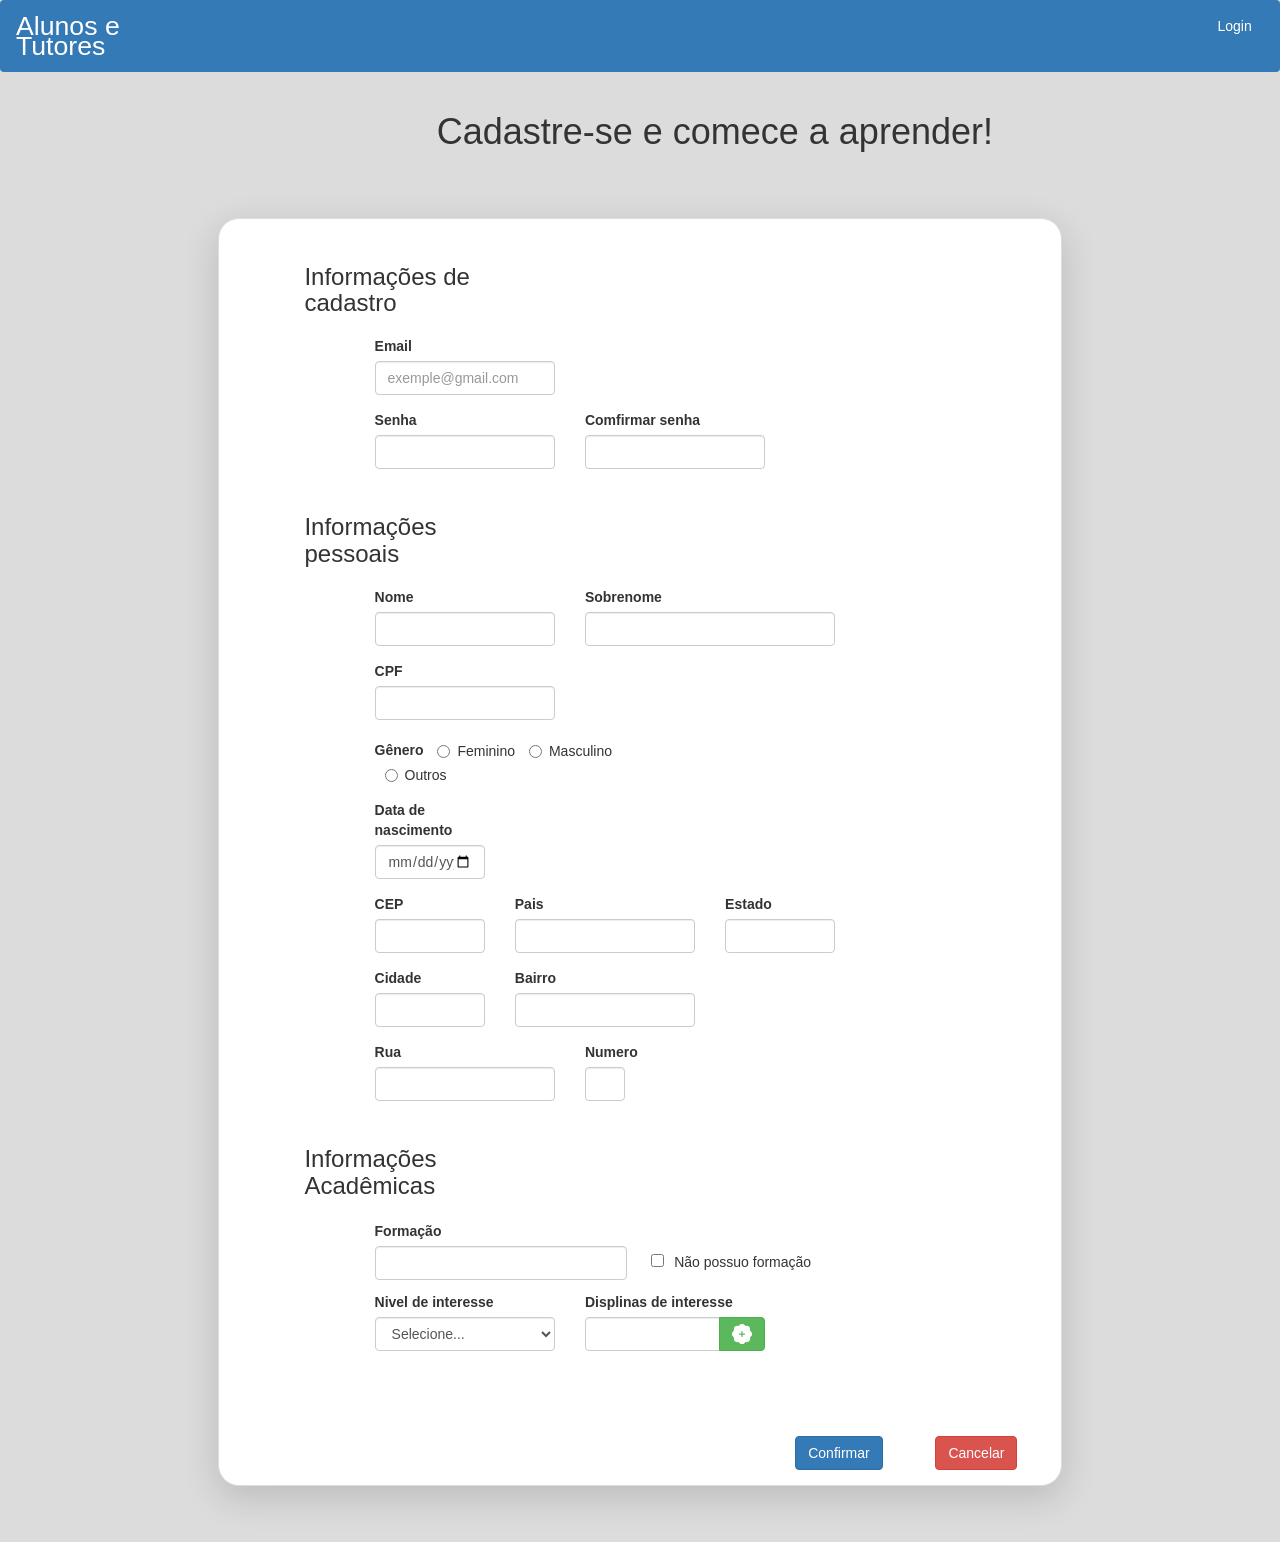
<file: projeto/frontend/Cadastro/index.html>
<html>

<head>
    <script src="https://code.jquery.com/jquery-3.6.0.min.js"
        integrity="sha256-/xUj+3OJU5yExlq6GSYGSHk7tPXikynS7ogEvDej/m4=" crossorigin="anonymous"></script>
    <meta charset="utf-8"/>
    <link rel="stylesheet" href="https://maxcdn.bootstrapcdn.com/bootstrap/3.4.1/css/bootstrap.min.css">
    <link rel="stylesheet" href="styles.css">
    <script src="https://ajax.googleapis.com/ajax/libs/jquery/3.5.1/jquery.min.js"></script>
    <script src="https://maxcdn.bootstrapcdn.com/bootstrap/3.4.1/js/bootstrap.min.js"></script>

    <title>Alunos e Tutores</title>

    <style>
        

    </style>
</head>

<body>
    <nav>
        <div class="container-fluid navbar navbar-dark bg-primary">
            <div id="myNavbar" class="row">
                <div class="col-md-2">
                <ul class="nav navbar-nav collapse navbar-collapse">
                    <li style="margin-left: -30px; font-size: 20pt"><a>Alunos e Tutores</a></li>
                </ul>
                </div>
                <div class="col-md-9"></div>
                <div class="col-md-1">
                    <ul class="nav navbar-nav collapse navbar-collapse">
                        <li>
                            <a>Login</a>
                        </li>
                    </ul>
                </div>
            </div>

        </div>
    </nav>

    <div class="row">
        <div class="col-md-4"></div>
        <div class="col-md-6">
            <h1>
                Cadastre-se e comece a aprender!
            </h1>
        </div>
    </div>
    <div class="row">
    <div class="col-md-2"></div>
    <div class="col-md-8">
    <form name="form_cadastro" method="POST" action="../../backend/cadastro/Cadastro.php">
    <div class="panel panel-default main form-group">
        <div class="panel-body">
            <div class="row" style="padding-top: 10px;">
                <div class="col-md-1"></div>
                <div class="col-md-3">
                    <h3>Informações de cadastro</h3>
                </div>
            </div>
        
            <div class="row form-group" style="margin-top: 10px;">
                <div class="col-md-2"></div>
                <div class="col-md-3">
                    <label for="email">Email</label>
                    <input type="text" name="email" class="form-control" id="email" placeholder="exemple@gmail.com">
                </div>

            </div>
            <div class="row form-group" style="margin-top: 10px;">
                <div class="col-md-2"></div>
                <div class="col-md-3">
                    <label for="senha">Senha</label>
                    <input type="password" name="senha" class="form-control" id="senha">
                </div>
                <div class="col-md-3">
                    <label for="confsenha">Comfirmar senha</label>
                    <input type="password" class="form-control" id="confsenha">
                </div>
               
            </div>
        
            <div class="row" style="padding-top: 10px;">
                <div class="col-md-1"></div>
                <div class="col-md-3">
                    <h3>Informações pessoais</h3>
                </div>
            </div>
            <div class="row form-group" style="margin-top: 10px;">
                <div class="col-md-2"></div>
                <div class="col-md-3">
                    <label for="nome">Nome</label>
                    <input type="text" name="nome" class="form-control" id="nome">
                </div>
                <div class="col-md-4">
                    <label for="sobrenome">Sobrenome</label>
                    <input type="text" name="sobrenome" class="form-control" id="sobrenome">
                </div>
               
            </div>
            <div class="row form-group" style="margin-top: 10px;">
                <div class="col-md-2"></div>
                <div class="col-md-3">
                    <label for="cpf">CPF</label>
                    <input type="text" name="cpf" class="form-control" id="cpf">
                </div>
            </div>
            <div class="row form-group" style="margin-top: 20px;">
                <div class="col-md-2"></div>
                <div class="col-md-4">
                    <label style="margin-right: 10px;">Gênero</label>
                    <label class="radio-inline"><input type="radio" name="genero" value="1">Feminino</label>
                    <label class="radio-inline"><input type="radio" name="genero" value="2">Masculino</label>
                    <label class="radio-inline"><input type="radio" name="genero" value="3">Outros</label>
                </div>   
            </div>
            <div class="row form-group" style="margin-top: 12px;">
                <div class="col-md-2"></div>
                <div class="col-md-2">
                    <label for="datanascimento">Data de nascimento</label>
                    <input type="date" class="form-control" name="datanascimento" id="datanascimento">
                </div>
            </div>
            <div class="row form-group" style="margin-top: 10px;">
                <div class="col-md-2"></div>
                <div class="col-md-2">
                    <label for="cep">CEP</label>
                    <input type="text" class="form-control" name="cep" id="cep">
                </div>
                
                <div class="col-md-3">
                    <label for="pais">Pais</label>
                    <input type="text" name="pais" class="form-control" id="pais">
                </div>
                <div class="col-md-2">
                        <label for="estado">Estado</label>
                        <input type="text" class="form-control" name="estado" id="estado">
                </div>
            </div>
            <div class="row form-group" style="margin-top: 10px;">
                <div class="col-md-2"></div>
                <div class="col-md-2">
                    <label for="cidade">Cidade</label>
                    <input type="text" class="form-control" name="cidade" id="cidade">
                </div>
                
                <div class="col-md-3">
                    <label for="bairro">Bairro</label>
                    <input type="text" name="bairro" class="form-control" id="bairro">
                </div>
            </div>
            <div class="row form-group" style="margin-top: 12px;">
                <div class="col-md-2"></div>
                <div class="col-md-3">
                    <label for="rua">Rua</label>
                    <input type="text" class="form-control" name="rua" id="rua">
                </div>
                <div class="col-md-1">
                    <label for="numero">Numero</label>
                    <input type="text" class="form-control" name="numero" id="numero">
                </div>
            </div>
            <div class="row" style="padding-top: 10px;">
                <div class="col-md-1"></div>
                <div class="col-md-3">
                    <h3>Informações Acadêmicas</h3>
                </div>
            </div>
            <div class="row" style="margin-top: 12px;">
                <div class="col-md-2"></div>
                <div class="col-md-8">
                    <label for="formacao">Formação</label>
                    <div class="form-inline">
                        <input type="text" class="form-control" style="margin-right: 20px; padding-right: 12%;" name="formacao" id="formacao">
                        <input type="checkbox" class="form-check-input" style="margin-right: 10px;" for=formacao value="Não possue">Não possuo formação
                    </div>
                </div>
                <div class="form-check"> 
                </div>
            </div>
            <div class="row" style="margin-top: 12px;">
                <div class="col-md-2"></div>
                <div class="col-md-3">
                    <div class="form-group">
                        <label for="sel1">Nivel de interesse</label>
                        <select class="form-control" name="nivel" id="sel1">
                            <option>Selecione...</option>
                            <option value="Ensino fundamental">Ensino fundamental</option>
                            <option value="Ensino médio">Ensino médio</option>
                            <option value="Curso">Curso</option>
                            <option value="Curso tecnico">Curso tecnico</option>
                            <option value="Ensino superior">Ensino superior</option>
                            <option value="Mestrado">Mestrado</option>
                            <option value="Curso profissionalizante">Curso profissionalizante</option>
                            <option value="Pos graduação">Pos graduação</option>
                            <option value="Curso de línguas">Curso de línguas</option>
                        </select>
                    </div>
                </div>
                <div class="col-md-3">
                        <label for="discp">Displinas de interesse</label>
                        <div class="input-group">
                            <input type="text" class="form-control" name="discp" id="discp">
                        
                            <div class="input-group-btn">
                                <button class="btn btn-success" type="button"><svg xmlns="http://www.w3.org/2000/svg" width="20px" height="20px" fill="currentColor" class="bi bi-patch-plus-fill" viewBox="0 0 16 16">
                                    <path d="M10.067.87a2.89 2.89 0 0 0-4.134 0l-.622.638-.89-.011a2.89 2.89 0 0 0-2.924 2.924l.01.89-.636.622a2.89 2.89 0 0 0 0 4.134l.637.622-.011.89a2.89 2.89 0 0 0 2.924 2.924l.89-.01.622.636a2.89 2.89 0 0 0 4.134 0l.622-.637.89.011a2.89 2.89 0 0 0 2.924-2.924l-.01-.89.636-.622a2.89 2.89 0 0 0 0-4.134l-.637-.622.011-.89a2.89 2.89 0 0 0-2.924-2.924l-.89.01-.622-.636zM8.5 6v1.5H10a.5.5 0 0 1 0 1H8.5V10a.5.5 0 0 1-1 0V8.5H6a.5.5 0 0 1 0-1h1.5V6a.5.5 0 0 1 1 0z"/>
                                </svg></button>
                            </div>
                              
                        </div>
                </div>
                
                
                
            </div>
            <div class="row" style="margin-top: 5em;">
                <div class="col-md-8"></div>
                <div class="col-md-2">
                    <button type="submit" class="btn btn-primary">Confirmar</button>
                </div>
                <div class="col-md-2">
                    <button type="button" class="btn btn-danger">Cancelar</button>
                </div>
            </div>
        </div>
    </div>
    </div>
    </form>
    </div>
    
</body>

</html>
</file>
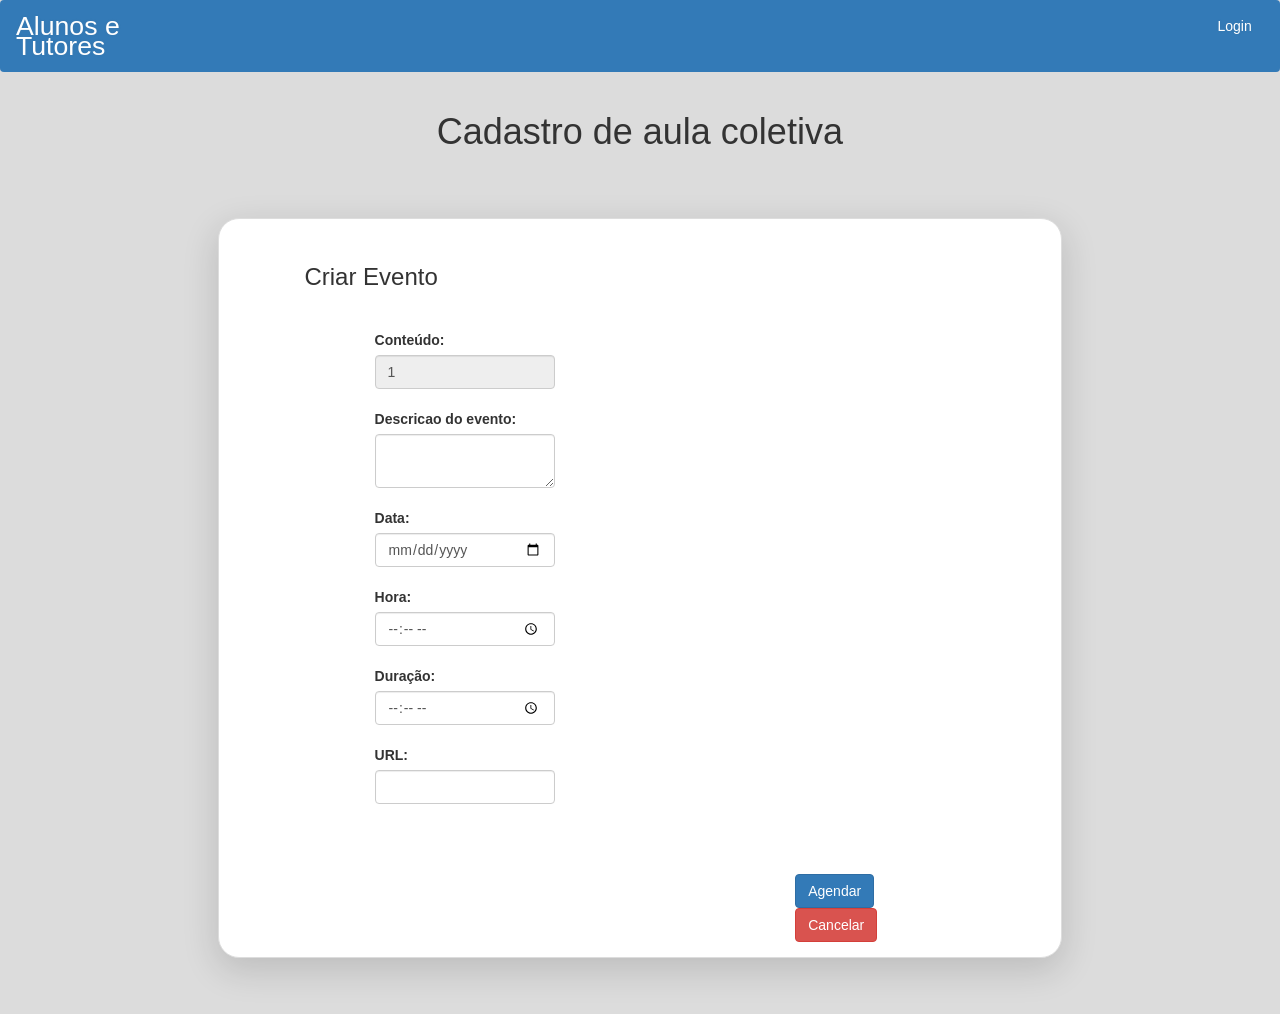
<file: projeto/frontend/cadastroAulaColetiva/index.html>
<html>

<head>
    <script src="https://code.jquery.com/jquery-3.6.0.min.js"
        integrity="sha256-/xUj+3OJU5yExlq6GSYGSHk7tPXikynS7ogEvDej/m4=" crossorigin="anonymous"></script>
    <meta charset="utf-8"/>
    <link rel="stylesheet" href="https://maxcdn.bootstrapcdn.com/bootstrap/3.4.1/css/bootstrap.min.css">
    <link rel="stylesheet" href="styles.css">
    <script src="https://ajax.googleapis.com/ajax/libs/jquery/3.5.1/jquery.min.js"></script>
    <script src="https://maxcdn.bootstrapcdn.com/bootstrap/3.4.1/js/bootstrap.min.js"></script>

    <title>Alunos e Tutores</title>

    <style>


    </style>
</head>

<body>
    <nav>
        <div class="container-fluid navbar navbar-dark bg-primary">
            <div id="myNavbar" class="row">
                <div class="col-md-2">
                    <ul class="nav navbar-nav collapse navbar-collapse">
                        <li style="margin-left: -30px; font-size: 20pt"><a>Alunos e Tutores</a></li>
                    </ul>
                </div>
                <div class="col-md-9"></div>
                <div class="col-md-1">
                    <ul class="nav navbar-nav collapse navbar-collapse">
                        <li>
                            <a>Login</a>
                        </li>
                    </ul>
                </div>
            </div>

        </div>
    </nav>

    <div class="row">
        <div class="col-md-4"></div>
        <div class="col-md-6">
            <h1>
                Cadastro de aula coletiva
            </h1>
        </div>
    </div>
    <div class="row">
        <div class="col-md-2"></div>
        <div class="col-md-8">
            <form name="form_cadastro" method="POST" action="../../backend/AulaColetiva/CadastroAulaColetiva.php">
                <div class="panel panel-default main form-group">
                    <div class="panel-body">
                        <div class="row" style="padding-top: 10px;">
                            <div class="col-md-1"></div>
                            <div class="col-md-5">
                                <h3>Criar Evento</h3>
                            </div>
                        </div>
                        <br>
                        <div class="row form-group" style="margin-top: 10px;">
                            <div class="col-md-2"></div>
                            <div class="col-md-3">
                                <label for="Tutor">Conteúdo:</label>
                                <input type="text" name="conteudo" class="form-control" id="conteudo" value="1" readonly>
                                <br>
                                <label for="Descricao">Descricao do evento:</label>
                                <textarea name="descricao" class="form-control" id="descricao"></textarea>
                                <br>
                                <label for="data">Data:</label>
                                <input type="date" class="form-control" name="data" id="data">
                                <br>
                                <label for="horario">Hora:</label>
                                <input type="time" class="form-control" name="hora" id="hora">
                                <br>
                                <label for="duracao">Duração:</label>
                                <input type="time" name="duracao" class="form-control" id="duracao">
                                <br>
                                <label for="duracao">URL:</label>
                                <input type="text" name="url" class="form-control" id="url">
                            </div>
                        </div>
                       <!--  <div class="row form-group" style="margin-top: 10px;">
                            <div class="col-md-2"></div>
                            <div class="col-md-5">
                                <label for="obs">Observações da aula:</label>
                                <textarea type="text" name="obs" class="form-control" id="obs"
                                    placeholder="Digite aqui uma observação" rows="7" maxlength="350"></textarea>
                            </div>
                        </div> -->
                        <div class="row" style="margin-top: 5em;">
                            <div class="col-md-8"></div>
                            <div class="col-md-2">
                                <button type="submit" class="btn btn-primary">Agendar</button>
                                <button type="button" class="btn btn-danger">Cancelar</button>
                            </div>
                        </div>
                    </div>
                </div>
        </div>
        </form>
    </div>

</body>

</html>
</file>
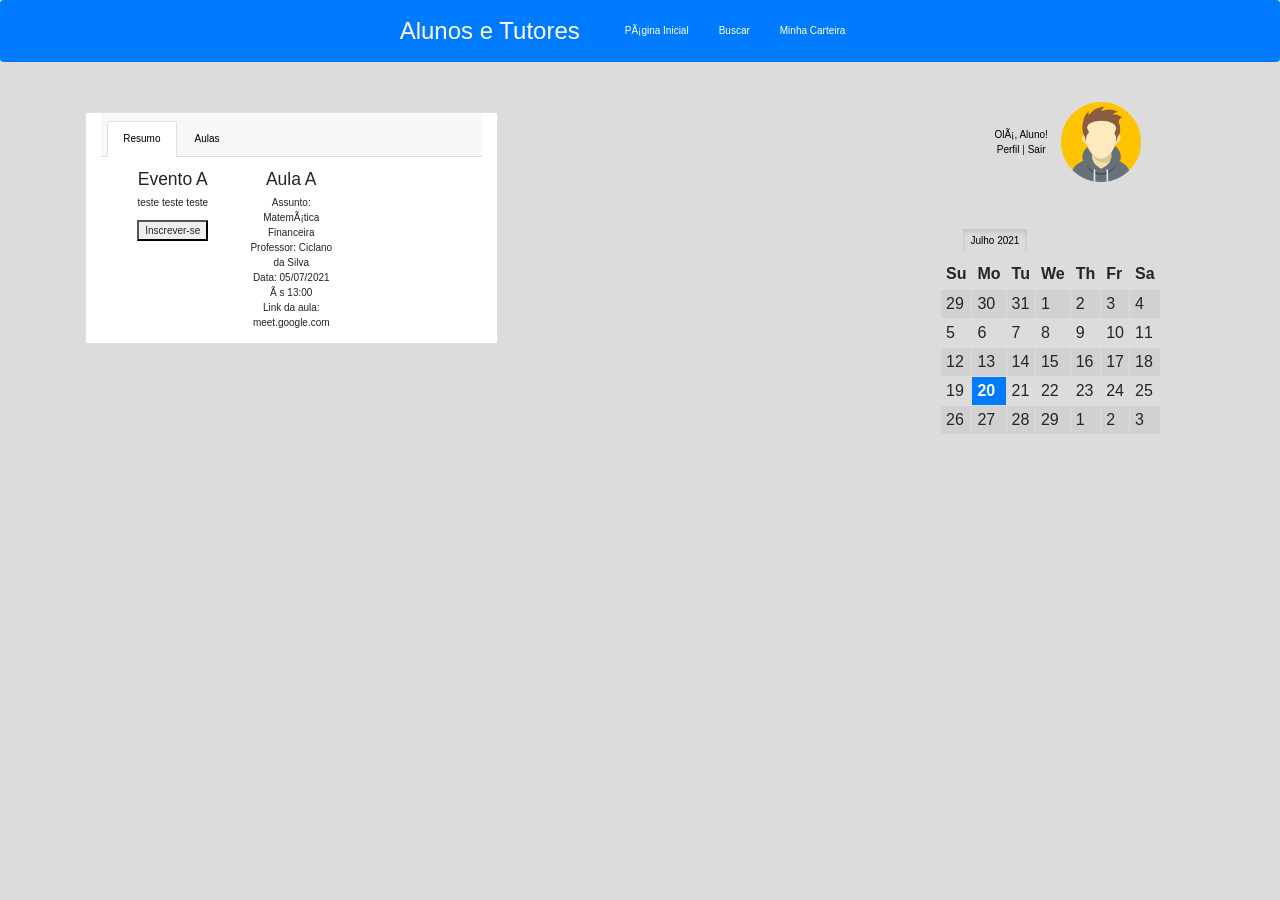
<file: telas_html/pagina_inicial_aluno.html>
<html>

<head>
    <script src="https://code.jquery.com/jquery-3.6.0.min.js"
        integrity="sha256-/xUj+3OJU5yExlq6GSYGSHk7tPXikynS7ogEvDej/m4=" crossorigin="anonymous"></script>
    <link rel="stylesheet" href="https://maxcdn.bootstrapcdn.com/bootstrap/3.4.1/css/bootstrap.min.css">
    <script src="https://ajax.googleapis.com/ajax/libs/jquery/2.1.1/jquery.min.js"></script>
    <script src="https://maxcdn.bootstrapcdn.com/bootstrap/4.0.0-alpha/js/bootstrap.min.js"></script>
    <link href="https://maxcdn.bootstrapcdn.com/bootstrap/4.0.0-alpha/css/bootstrap.min.css" rel="stylesheet"/>

    <title>Alunos e Tutores</title>

    <style>
        body {
            background-color: #DCDCDC;
            font-family: 'Ubuntu', sans-serif;
        }

        .main {
            background-color: #FFFFFF;
            width: 400px;
            height: 400px;
            margin: 8em auto;
            border-radius: 1.5em;
            box-shadow: 0px 11px 35px 2px rgba(0, 0, 0, 0.14);
        }

        a {
            text-shadow: 0px 0px 3px rgba(117, 117, 117, 0.12);
            color: white;
            text-decoration: none
        }

    </style>
</head>

<body>
    <nav>
        <div class="container-fluid navbar navbar-dark bg-primary">
            <div id="myNavbar">
                <ul class="nav navbar-nav collapse navbar-collapse">
                    <li style="margin-left: -20px; font-size: 18pt"><a>Alunos e Tutores</a></li>
                </ul>
                <ul class="nav navbar-nav collapse navbar-collapse">
                    <li><a href="#">Página Inicial</a></li>
                    <li><a href="#">Buscar</a></li>
                    <li><a href="#">Minha Carteira</a></li>
                </ul>
            </div>
        </div>
    </nav>

    <!--div class="container" style="text-align: right; margin-right:100px">
        <div style="display: inline-block; margin-right: 10px;vertical-align:middle">
            <p style="color:black; margin-bottom: 0px">Olá, Aluno!</p>
            <div>
                <a style="color:black">Perfil</a> | 
                <a style="color:black">Sair</a>
            </div>
        </div>
        <div style="display: inline-block; vertical-align:middle">
            <img src="avatar_aluno.jpg" width="80" height="80">
        </div>

    </div-->
    
    <div class="container">
        <div class="row">
            <div class="col-md-9">  
                <div class="card text-center col-6" style="margin-top: 30px">
                <div class="card-header" >
                    <ul class="nav nav-tabs card-header-tabs" id="tabs">
                        <li class="nav-item">
                            <a style="color:black" class="active nav-link active" href="#resumo" data-toggle="tab">Resumo</a>
                        </li>
                        <!---li class="nav-item">
                            <a style="color:black" class="nav-link" href="#link" data-toggle="tab">Feed</a>
                        </li-->
                        <li class="nav-item">
                            <a style="color:black" class="nav-link" href="#aulas" data-toggle="tab">Aulas</a>
                        </li>
                    </ul>
                </div>
                <div class="card-body">
                    <div class="tab-content">
                        <div class="tab-pane active" id="resumo">
                            <div class="container">
                                <div class="row">
                                    <div class="col-md-4">  
                                        <h3>Evento A</h3>
                                        <p>teste teste teste</p>
                                        <button>Inscrever-se</button>
                                    </div>
                                    <div class="col-md-4">
                                        <h3>Aula A</h3>
                                        <span>Assunto: Matemática Financeira</span></br>
                                        <span>Professor: Ciclano da Silva</span></br>
                                        <span>Data: 05/07/2021 às 13:00</span></br>
                                        <span>Link da  aula: meet.google.com</span></br>
                                    </div>
                                </div>
                            </div>
                        </div>
                        <div class="tab-pane" id="aulas">link</div>
                    </div>
                </div>
            </div>
            </div>

            <div class="col-md-3"> 
                <div style="text-align: center; margin-bottom: 40px; margin-top: 20px">
                
                    <div style="display: inline-block; margin-right: 10px;vertical-align:middle">
                        <p style="color:black; margin-bottom: 0px">Olá, Aluno!</p>
                        <div>
                            <a style="color:black">Perfil</a> | 
                            <a style="color:black">Sair</a>
                        </div>
                    </div>
                    <div style="display: inline-block; vertical-align:middle">
                        <img src="img/avatar_aluno.jpg" width="80" height="80">
                    </div>
                
                </div>

                <table class="table-condensed table-bordered table-striped">
                    <thead>
                        <tr>
                        <th colspan="7">
                            <span class="btn-group">
                                <a class="btn"><i class="icon-chevron-left"></i></a>
                                <a style="color:black" class="btn active">Julho 2021</a>
                                <a class="btn"><i class="icon-chevron-right"></i></a>
                            </span>
                        </th>
                        </tr>
                        <tr>
                            <th>Su</th>
                            <th>Mo</th>
                            <th>Tu</th>
                            <th>We</th>
                            <th>Th</th>
                            <th>Fr</th>
                            <th>Sa</th>
                        </tr>
                    </thead>
                    <tbody>
                        <tr>
                            <td class="muted">29</td>
                            <td class="muted">30</td>
                            <td class="muted">31</td>
                            <td>1</td>
                            <td>2</td>
                            <td>3</td>
                            <td>4</td>
                        </tr>
                        <tr>
                            <td>5</td>
                            <td>6</td>
                            <td>7</td>
                            <td>8</td>
                            <td>9</td>
                            <td>10</td>
                            <td>11</td>
                        </tr>
                        <tr>
                            <td>12</td>
                            <td>13</td>
                            <td>14</td>
                            <td>15</td>
                            <td>16</td>
                            <td>17</td>
                            <td>18</td>
                        </tr>
                        <tr>
                            <td>19</td>
                            <td class="btn-primary"><strong>20</strong></td>
                            <td>21</td>
                            <td>22</td>
                            <td>23</td>
                            <td>24</td>
                            <td>25</td>
                        </tr>
                        <tr>
                            <td>26</td>
                            <td>27</td>
                            <td>28</td>
                            <td>29</td>
                            <td class="muted">1</td>
                            <td class="muted">2</td>
                            <td class="muted">3</td>
                        </tr>
                    </tbody>
                </table>
            </div>
        </div>
    </div>

</body>

</html>
</file>
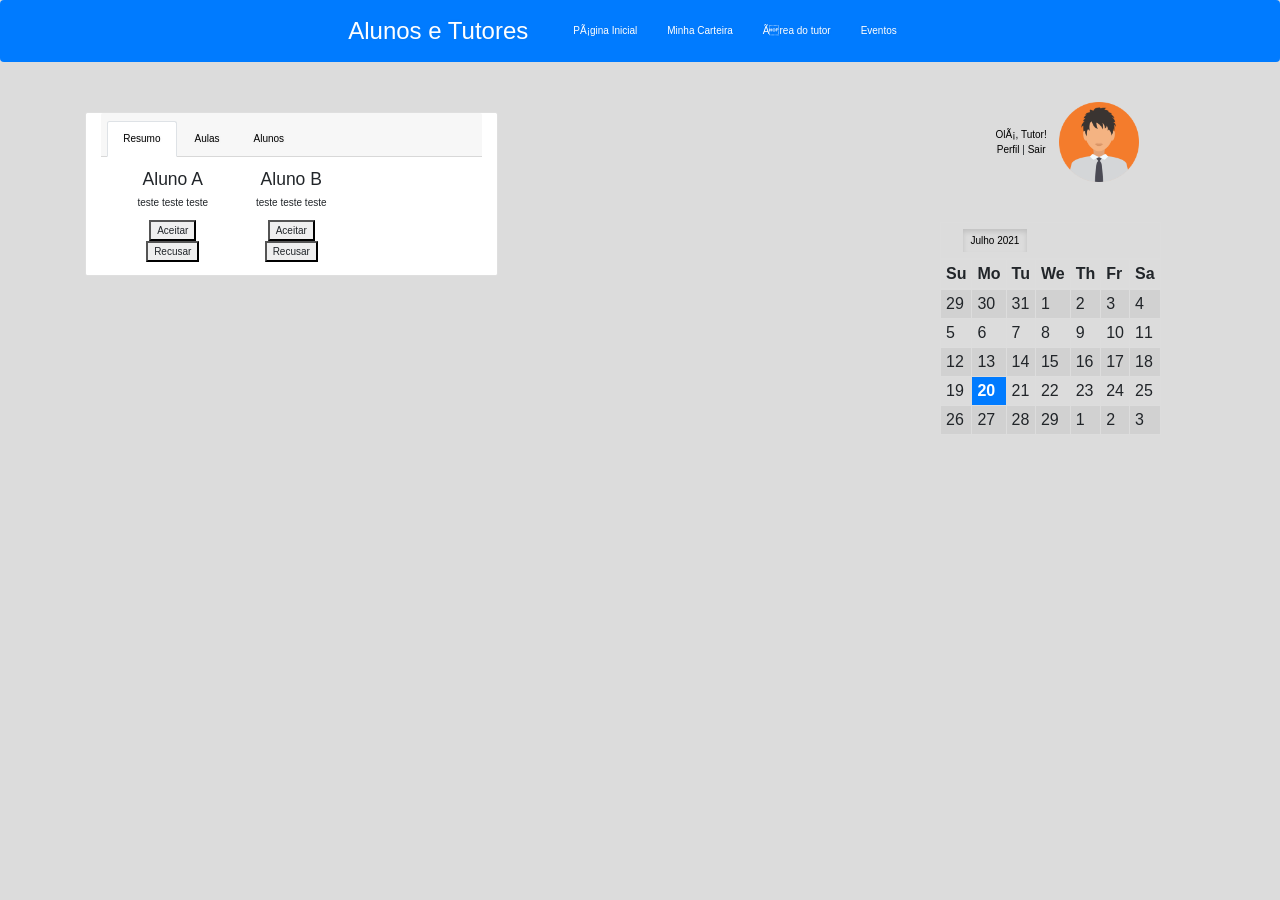
<file: telas_html/pagina_inicial_tutor.html>
<html>

<head>
    <script src="https://code.jquery.com/jquery-3.6.0.min.js"
        integrity="sha256-/xUj+3OJU5yExlq6GSYGSHk7tPXikynS7ogEvDej/m4=" crossorigin="anonymous"></script>
    <link rel="stylesheet" href="https://maxcdn.bootstrapcdn.com/bootstrap/3.4.1/css/bootstrap.min.css">
    <script src="https://ajax.googleapis.com/ajax/libs/jquery/2.1.1/jquery.min.js"></script>
    <script src="https://maxcdn.bootstrapcdn.com/bootstrap/4.0.0-alpha/js/bootstrap.min.js"></script>
    <link href="https://maxcdn.bootstrapcdn.com/bootstrap/4.0.0-alpha/css/bootstrap.min.css" rel="stylesheet"/>

    <title>Alunos e Tutores</title>

    <style>
        body {
            background-color: #DCDCDC;
            font-family: 'Ubuntu', sans-serif;
        }

        .main {
            background-color: #FFFFFF;
            width: 400px;
            height: 400px;
            margin: 8em auto;
            border-radius: 1.5em;
            box-shadow: 0px 11px 35px 2px rgba(0, 0, 0, 0.14);
        }

        a {
            text-shadow: 0px 0px 3px rgba(117, 117, 117, 0.12);
            color: white;
            text-decoration: none
        }

    </style>
</head>

<body>
    <nav>
        <div class="container-fluid navbar navbar-dark bg-primary">
            <div id="myNavbar">
                <ul class="nav navbar-nav collapse navbar-collapse">
                    <li style="margin-left: -20px; font-size: 18pt"><a>Alunos e Tutores</a></li>
                </ul>
                <ul class="nav navbar-nav collapse navbar-collapse">
                    <li><a href="#">Página Inicial</a></li>
                    <li><a href="#">Minha Carteira</a></li>
                    <li><a href="#">Área do tutor</a></li>
                    <li><a href="#">Eventos</a></li>
                </ul>
            </div>
        </div>
    </nav>

    <!--div class="container" style="text-align: right; margin-right:100px">
        <div style="display: inline-block; margin-right: 10px;vertical-align:middle">
            <p style="color:black; margin-bottom: 0px">Olá, Aluno!</p>
            <div>
                <a style="color:black">Perfil</a> | 
                <a style="color:black">Sair</a>
            </div>
        </div>
        <div style="display: inline-block; vertical-align:middle">
            <img src="avatar_aluno.jpg" width="80" height="80">
        </div>

    </div-->
    
    <div class="container">
        <div class="row">
            <div class="col-md-9">  
                <div class="card text-center col-6" style="margin-top: 30px">
                <div class="card-header" >
                    <ul class="nav nav-tabs card-header-tabs" id="tabs">
                        <li class="nav-item">
                            <a style="color:black" class="active nav-link active" href="#resumo" data-toggle="tab">Resumo</a>
                        </li>
                        <!---li class="nav-item">
                            <a style="color:black" class="nav-link" href="#link" data-toggle="tab">Feed</a>
                        </li-->
                        <li class="nav-item">
                            <a style="color:black" class="nav-link" href="#aulas" data-toggle="tab">Aulas</a>
                        </li>
                        <li class="nav-item">
                            <a style="color:black" class="nav-link" href="#alunos" data-toggle="tab">Alunos</a>
                        </li>
                    </ul>
                </div>
                <div class="card-body">
                    <div class="tab-content">
                        <div class="tab-pane active" id="resumo">
                            <div class="container">
                                <div class="row">
                                    <div class="col-md-4">  
                                        <h3>Aluno A</h3>
                                        <p>teste teste teste</p>
                                        <button>Aceitar</button>
                                        <button>Recusar</button>
                                    </div>
                                    <div class="col-md-4">  
                                        <h3>Aluno B</h3>
                                        <p>teste teste teste</p>
                                        <button>Aceitar</button>
                                        <button>Recusar</button>
                                    </div>
                                </div>
                            </div>
                        </div>
                        <div class="tab-pane" id="aulas">link</div>
                        <div class="tab-pane" id="alunos">link</div>
                    </div>
                </div>
            </div>
            </div>

            <div class="col-md-3"> 
                <div style="text-align: center; margin-bottom: 40px; margin-top: 20px">
                
                    <div style="display: inline-block; margin-right: 10px;vertical-align:middle">
                        <p style="color:black; margin-bottom: 0px">Olá, Tutor!</p>
                        <div>
                            <a style="color:black">Perfil</a> | 
                            <a style="color:black">Sair</a>
                        </div>
                    </div>
                    <div style="display: inline-block; vertical-align:middle">
                        <img src="img/avatar_tutor.png" width="80" height="80">
                    </div>
                
                </div>

                <table class="table-condensed table-bordered table-striped">
                    <thead>
                        <tr>
                        <th colspan="7">
                            <span class="btn-group">
                                <a class="btn"><i class="icon-chevron-left"></i></a>
                                <a style="color:black" class="btn active">Julho 2021</a>
                                <a class="btn"><i class="icon-chevron-right"></i></a>
                            </span>
                        </th>
                        </tr>
                        <tr>
                            <th>Su</th>
                            <th>Mo</th>
                            <th>Tu</th>
                            <th>We</th>
                            <th>Th</th>
                            <th>Fr</th>
                            <th>Sa</th>
                        </tr>
                    </thead>
                    <tbody>
                        <tr>
                            <td class="muted">29</td>
                            <td class="muted">30</td>
                            <td class="muted">31</td>
                            <td>1</td>
                            <td>2</td>
                            <td>3</td>
                            <td>4</td>
                        </tr>
                        <tr>
                            <td>5</td>
                            <td>6</td>
                            <td>7</td>
                            <td>8</td>
                            <td>9</td>
                            <td>10</td>
                            <td>11</td>
                        </tr>
                        <tr>
                            <td>12</td>
                            <td>13</td>
                            <td>14</td>
                            <td>15</td>
                            <td>16</td>
                            <td>17</td>
                            <td>18</td>
                        </tr>
                        <tr>
                            <td>19</td>
                            <td class="btn-primary"><strong>20</strong></td>
                            <td>21</td>
                            <td>22</td>
                            <td>23</td>
                            <td>24</td>
                            <td>25</td>
                        </tr>
                        <tr>
                            <td>26</td>
                            <td>27</td>
                            <td>28</td>
                            <td>29</td>
                            <td class="muted">1</td>
                            <td class="muted">2</td>
                            <td class="muted">3</td>
                        </tr>
                    </tbody>
                </table>
            </div>
        </div>
    </div>

</body>

</html>
</file>
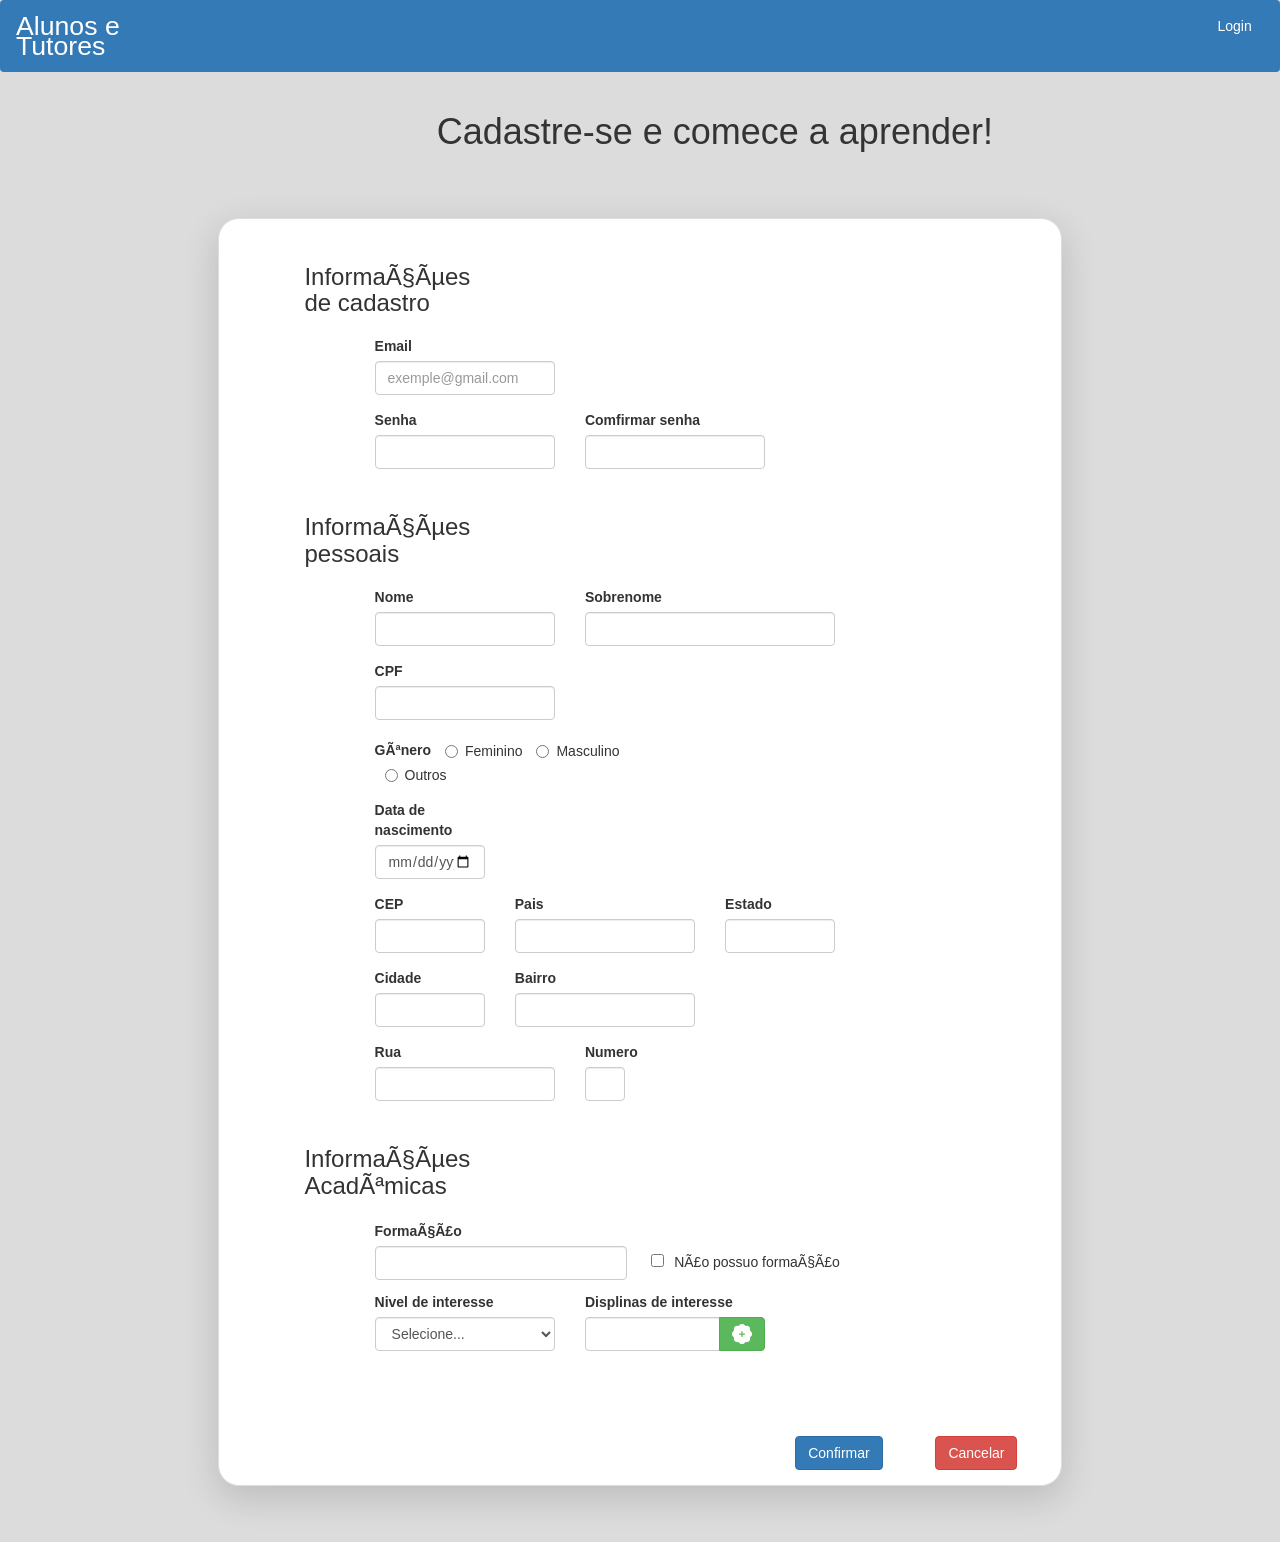
<file: telas_html/cadastro/cadastro.html>
<html>

<head>
    <script src="https://code.jquery.com/jquery-3.6.0.min.js"
        integrity="sha256-/xUj+3OJU5yExlq6GSYGSHk7tPXikynS7ogEvDej/m4=" crossorigin="anonymous"></script>
    
    <link rel="stylesheet" href="https://maxcdn.bootstrapcdn.com/bootstrap/3.4.1/css/bootstrap.min.css">
    <link rel="stylesheet" href="styles.css">
    <script src="https://ajax.googleapis.com/ajax/libs/jquery/3.5.1/jquery.min.js"></script>
    <script src="https://maxcdn.bootstrapcdn.com/bootstrap/3.4.1/js/bootstrap.min.js"></script>

    <title>Alunos e Tutores</title>

    <style>
        

    </style>
</head>

<body>
    <nav>
        <div class="container-fluid navbar navbar-dark bg-primary">
            <div id="myNavbar" class="row">
                <div class="col-md-2">
                <ul class="nav navbar-nav collapse navbar-collapse">
                    <li style="margin-left: -30px; font-size: 20pt"><a>Alunos e Tutores</a></li>
                </ul>
                </div>
                <div class="col-md-9"></div>
                <div class="col-md-1">
                    <ul class="nav navbar-nav collapse navbar-collapse">
                        <li>
                            <a>Login</a>
                        </li>
                    </ul>
                </div>
            </div>

        </div>
    </nav>

    <div class="row">
        <div class="col-md-4"></div>
        <div class="col-md-6">
            <h1>
                Cadastre-se e comece a aprender!
            </h1>
        </div>
    </div>
    <div class="row">
    <div class="col-md-2"></div>
    <div class="col-md-8">
    <form name="form_cadastro" method="POST" action="../../backend/cadastro/Cadastro.php">
    <div class="panel panel-default main form-group">
        <div class="panel-body">
            <div class="row" style="padding-top: 10px;">
                <div class="col-md-1"></div>
                <div class="col-md-3">
                    <h3>Informações de cadastro</h3>
                </div>
            </div>
        
            <div class="row form-group" style="margin-top: 10px;">
                <div class="col-md-2"></div>
                <div class="col-md-3">
                    <label for="email">Email</label>
                    <input type="text" name="email" class="form-control" id="email" placeholder="exemple@gmail.com">
                </div>

            </div>
            <div class="row form-group" style="margin-top: 10px;">
                <div class="col-md-2"></div>
                <div class="col-md-3">
                    <label for="senha">Senha</label>
                    <input type="password" name="senha" class="form-control" id="senha">
                </div>
                <div class="col-md-3">
                    <label for="confsenha">Comfirmar senha</label>
                    <input type="password" class="form-control" id="confsenha">
                </div>
               
            </div>
        
            <div class="row" style="padding-top: 10px;">
                <div class="col-md-1"></div>
                <div class="col-md-3">
                    <h3>Informações pessoais</h3>
                </div>
            </div>
            <div class="row form-group" style="margin-top: 10px;">
                <div class="col-md-2"></div>
                <div class="col-md-3">
                    <label for="nome">Nome</label>
                    <input type="text" name="nome" class="form-control" id="nome">
                </div>
                <div class="col-md-4">
                    <label for="sobrenome">Sobrenome</label>
                    <input type="text" name="sobrenome" class="form-control" id="sobrenome">
                </div>
               
            </div>
            <div class="row form-group" style="margin-top: 10px;">
                <div class="col-md-2"></div>
                <div class="col-md-3">
                    <label for="cpf">CPF</label>
                    <input type="text" nome="cpf" class="form-control" id="cpf">
                </div>
            </div>
            <div class="row form-group" style="margin-top: 20px;">
                <div class="col-md-2"></div>
                <div class="col-md-4">
                    <label for="genero" style="margin-right: 10px;">Gênero</label>
                    <label class="radio-inline"><input type="radio" name="genero">Feminino</label>
                    <label class="radio-inline"><input type="radio" name="genero">Masculino</label>
                    <label class="radio-inline"><input type="radio" name="genero">Outros</label>
                </div>   
            </div>
            <div class="row form-group" style="margin-top: 12px;">
                <div class="col-md-2"></div>
                <div class="col-md-2">
                    <label for="datanascimento">Data de nascimento</label>
                    <input type="date" class="form-control" name="datanascimento" id="datanascimento">
                </div>
            </div>
            <div class="row form-group" style="margin-top: 10px;">
                <div class="col-md-2"></div>
                <div class="col-md-2">
                    <label for="cep">CEP</label>
                    <input type="text" class="form-control" name="cep" id="cep">
                </div>
                
                <div class="col-md-3">
                    <label for="pais">Pais</label>
                    <input type="text" name="pais" class="form-control" id="pais">
                </div>
                <div class="col-md-2">
                        <label for="estado">Estado</label>
                        <input type="text" class="form-control" name="estado" id="estado">
                </div>
            </div>
            <div class="row form-group" style="margin-top: 10px;">
                <div class="col-md-2"></div>
                <div class="col-md-2">
                    <label for="cidade">Cidade</label>
                    <input type="text" class="form-control" name="cidade" id="cidade">
                </div>
                
                <div class="col-md-3">
                    <label for="bairro">Bairro</label>
                    <input type="text" name="bairro" class="form-control" id="bairro">
                </div>
            </div>
            <div class="row form-group" style="margin-top: 12px;">
                <div class="col-md-2"></div>
                <div class="col-md-3">
                    <label for="rua">Rua</label>
                    <input type="text" class="form-control" name="rua" id="rua">
                </div>
                <div class="col-md-1">
                    <label for="numero">Numero</label>
                    <input type="text" class="form-control" name="numero" id="numero">
                </div>
            </div>
            <div class="row" style="padding-top: 10px;">
                <div class="col-md-1"></div>
                <div class="col-md-3">
                    <h3>Informações Acadêmicas</h3>
                </div>
            </div>
            <div class="row" style="margin-top: 12px;">
                <div class="col-md-2"></div>
                <div class="col-md-8">
                    <label for="formacao">Formação</label>
                    <div class="form-inline">
                        <input type="text" class="form-control" style="margin-right: 20px; padding-right: 12%;" name="formacao" id="formacao">
                        <input type="checkbox" class="form-check-input" style="margin-right: 10px;" value="">Não possuo formação
                    </div>
                </div>
                <div class="form-check"> 
                </div>
            </div>
            <div class="row" style="margin-top: 12px;">
                <div class="col-md-2"></div>
                <div class="col-md-3">
                    <div class="form-group">
                        <label for="sel1">Nivel de interesse</label>
                        <select class="form-control" name="nivel" id="sel1">
                            <option>Selecione...</option>
                            <option>Ensino fundamental</option>
                            <option>Ensino médio</option>
                            <option>Curso</option>
                            <option>Curso tecnico</option>
                            <option>Ensino superior</option>
                            <option>Mestrado</option>
                            <option>Curso profissionalizante</option>
                            <option>Pos graduação</option>
                            <option>Curso de línguas</option>
                        </select>
                    </div>
                </div>
                <div class="col-md-3">
                        <label for="discp">Displinas de interesse</label>
                        <div class="input-group">
                            <input type="text" class="form-control" name="discp" id="discp">
                        
                            <div class="input-group-btn">
                                <button class="btn btn-success" type="button"><svg xmlns="http://www.w3.org/2000/svg" width="20px" height="20px" fill="currentColor" class="bi bi-patch-plus-fill" viewBox="0 0 16 16">
                                    <path d="M10.067.87a2.89 2.89 0 0 0-4.134 0l-.622.638-.89-.011a2.89 2.89 0 0 0-2.924 2.924l.01.89-.636.622a2.89 2.89 0 0 0 0 4.134l.637.622-.011.89a2.89 2.89 0 0 0 2.924 2.924l.89-.01.622.636a2.89 2.89 0 0 0 4.134 0l.622-.637.89.011a2.89 2.89 0 0 0 2.924-2.924l-.01-.89.636-.622a2.89 2.89 0 0 0 0-4.134l-.637-.622.011-.89a2.89 2.89 0 0 0-2.924-2.924l-.89.01-.622-.636zM8.5 6v1.5H10a.5.5 0 0 1 0 1H8.5V10a.5.5 0 0 1-1 0V8.5H6a.5.5 0 0 1 0-1h1.5V6a.5.5 0 0 1 1 0z"/>
                                </svg></button>
                            </div>
                              
                        </div>
                </div>
                
                
                
            </div>
            <div class="row" style="margin-top: 5em;">
                <div class="col-md-8"></div>
                <div class="col-md-2">
                    <button type="submit" class="btn btn-primary">Confirmar</button>
                </div>
                <div class="col-md-2">
                    <button type="button" class="btn btn-danger">Cancelar</button>
                </div>
            </div>
        </div>
    </div>
    </div>
    </form>
    </div>
    
</body>

</html>
</file>
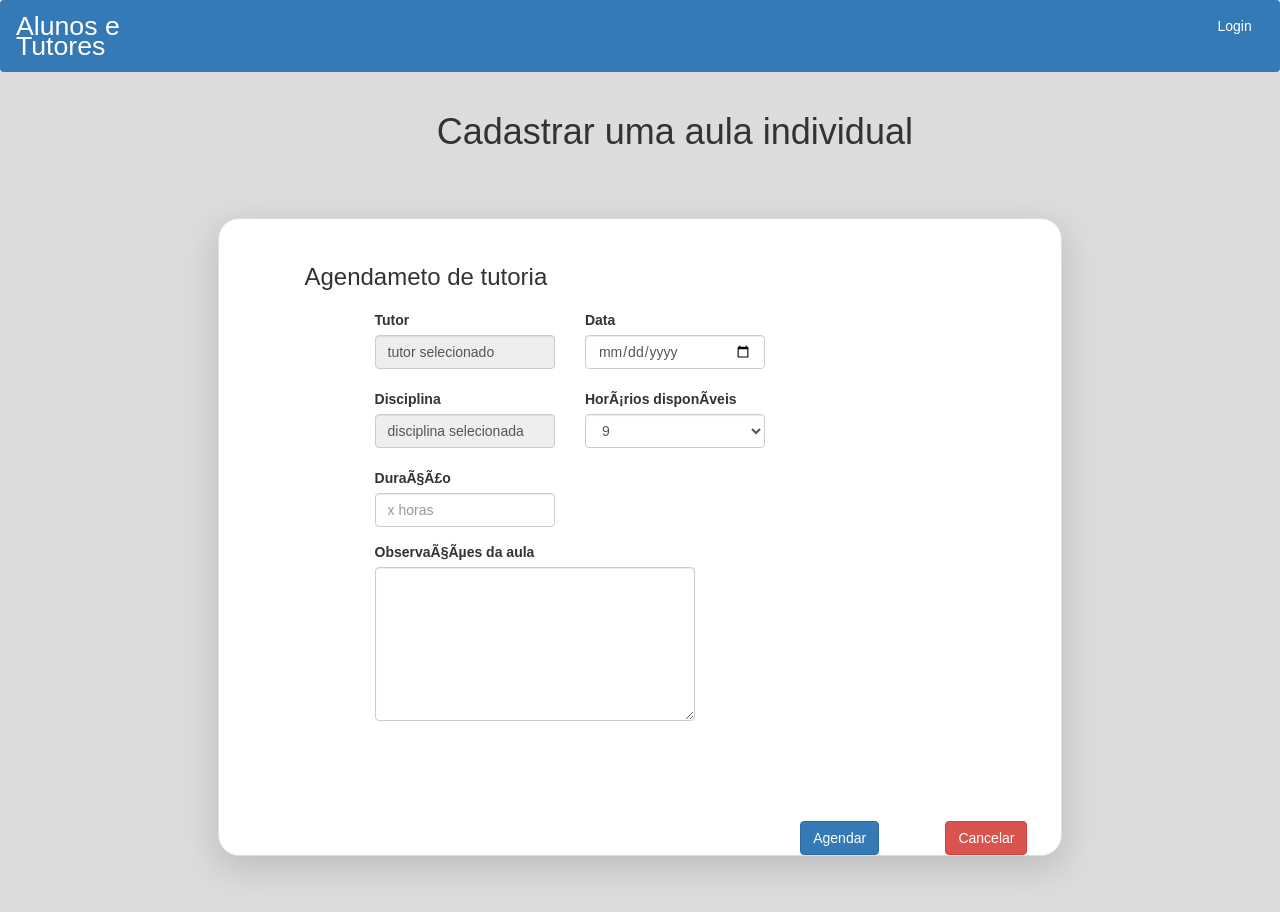
<file: telas_html/cadastroAulaIndividual/cadastroAulaIndividual.html>
<html>

<head>
    <script src="https://code.jquery.com/jquery-3.6.0.min.js"
        integrity="sha256-/xUj+3OJU5yExlq6GSYGSHk7tPXikynS7ogEvDej/m4=" crossorigin="anonymous"></script>
    
    <link rel="stylesheet" href="https://maxcdn.bootstrapcdn.com/bootstrap/3.4.1/css/bootstrap.min.css">
    <link rel="stylesheet" href="styles.css">
    <script src="https://ajax.googleapis.com/ajax/libs/jquery/3.5.1/jquery.min.js"></script>
    <script src="https://maxcdn.bootstrapcdn.com/bootstrap/3.4.1/js/bootstrap.min.js"></script>

    <title>Alunos e Tutores</title>

    <style>
        

    </style>
</head>

<body>
    <nav>
        <div class="container-fluid navbar navbar-dark bg-primary">
            <div id="myNavbar" class="row">
                <div class="col-md-2">
                <ul class="nav navbar-nav collapse navbar-collapse">
                    <li style="margin-left: -30px; font-size: 20pt"><a>Alunos e Tutores</a></li>
                </ul>
                </div>
                <div class="col-md-9"></div>
                <div class="col-md-1">
                    <ul class="nav navbar-nav collapse navbar-collapse">
                        <li>
                            <a>Login</a>
                        </li>
                    </ul>
                </div>
            </div>

        </div>
    </nav>

    <div class="row">
        <div class="col-md-4"></div>
        <div class="col-md-6">
            <h1>
                Cadastrar uma aula individual
            </h1>
        </div>
    </div>
    <div class="row">
    <div class="col-md-2"></div>
    <div class="col-md-8">
    <form name="form_cadastro" method="POST" action="../../backend/cadastro/Cadastro.php">
    <div class="panel panel-default main form-group">
        <div class="panel-body">
            <div class="row" style="padding-top: 10px;">
                <div class="col-md-1"></div>
                <div class="col-md-5">
                    <h3>Agendameto de tutoria</h3>
                </div>
            </div>
        
            <div class="row form-group" style="margin-top: 10px;">
                <div class="col-md-2"></div>
                <div class="col-md-3">
                    <label for="Tutor">Tutor   </label>
                    <input type="text" name="tutoria" class="form-control" id="tutor" value="tutor selecionado" readonly>
                    <br>
                    <label for="Disciplina">Disciplina</label>
                    <input type="text" name="disciplina" class="form-control" id="disciplina" value="disciplina selecionada" readonly>
                    <br>
                    <label for="email">Duração</label>
                    <input type="number" name="duracao" class="form-control" id="duracao" placeholder="x horas">
                     
                </div>
                <div class="col-md-3">
                    <label for="data">Data</label>
                    <input type="date" class="form-control" name="data" id="data">
                    <br>
                    <label for="horario">Horários disponíveis</label>
                    <select class="form-control" name="hora" id="hoarario">
                        <option>9</option>
                        <option>10</option>
                        <option>11</option>
                        <option>12</option>
                        <option>13</option>
                        <option>14</option>
                        <option>15</option>
                        <option>16</option>
                        <option>17</option>
                        
                    </select>
                </div>
            </div>
                <div class="row form-group" style="margin-top: 10px;">
                    <div class="col-md-2"></div>
                    <div class="col-md-5">
                    <label for="obs">Observações da aula</label>
                    <textarea type="text" name="obs" class="form-control" id="obs" placeholder="Digite aqui uma observação" rows="7" maxlength="350" >  </textarea>                   
                    </div>
                </div>                
            </div>
            <div class="row" style="margin-top: 5em;">
                <div class="col-md-8"></div>
                <div class="col-md-2">
                    <button type="submit" class="btn btn-primary">Agendar</button>
                </div>
                <div class="col-md-2">
                    <button type="button" class="btn btn-danger">Cancelar</button>
                </div>
            </div>
        </div>
    </div>
    </div>
    </form>
    </div>
    
</body>

</html>
</file>
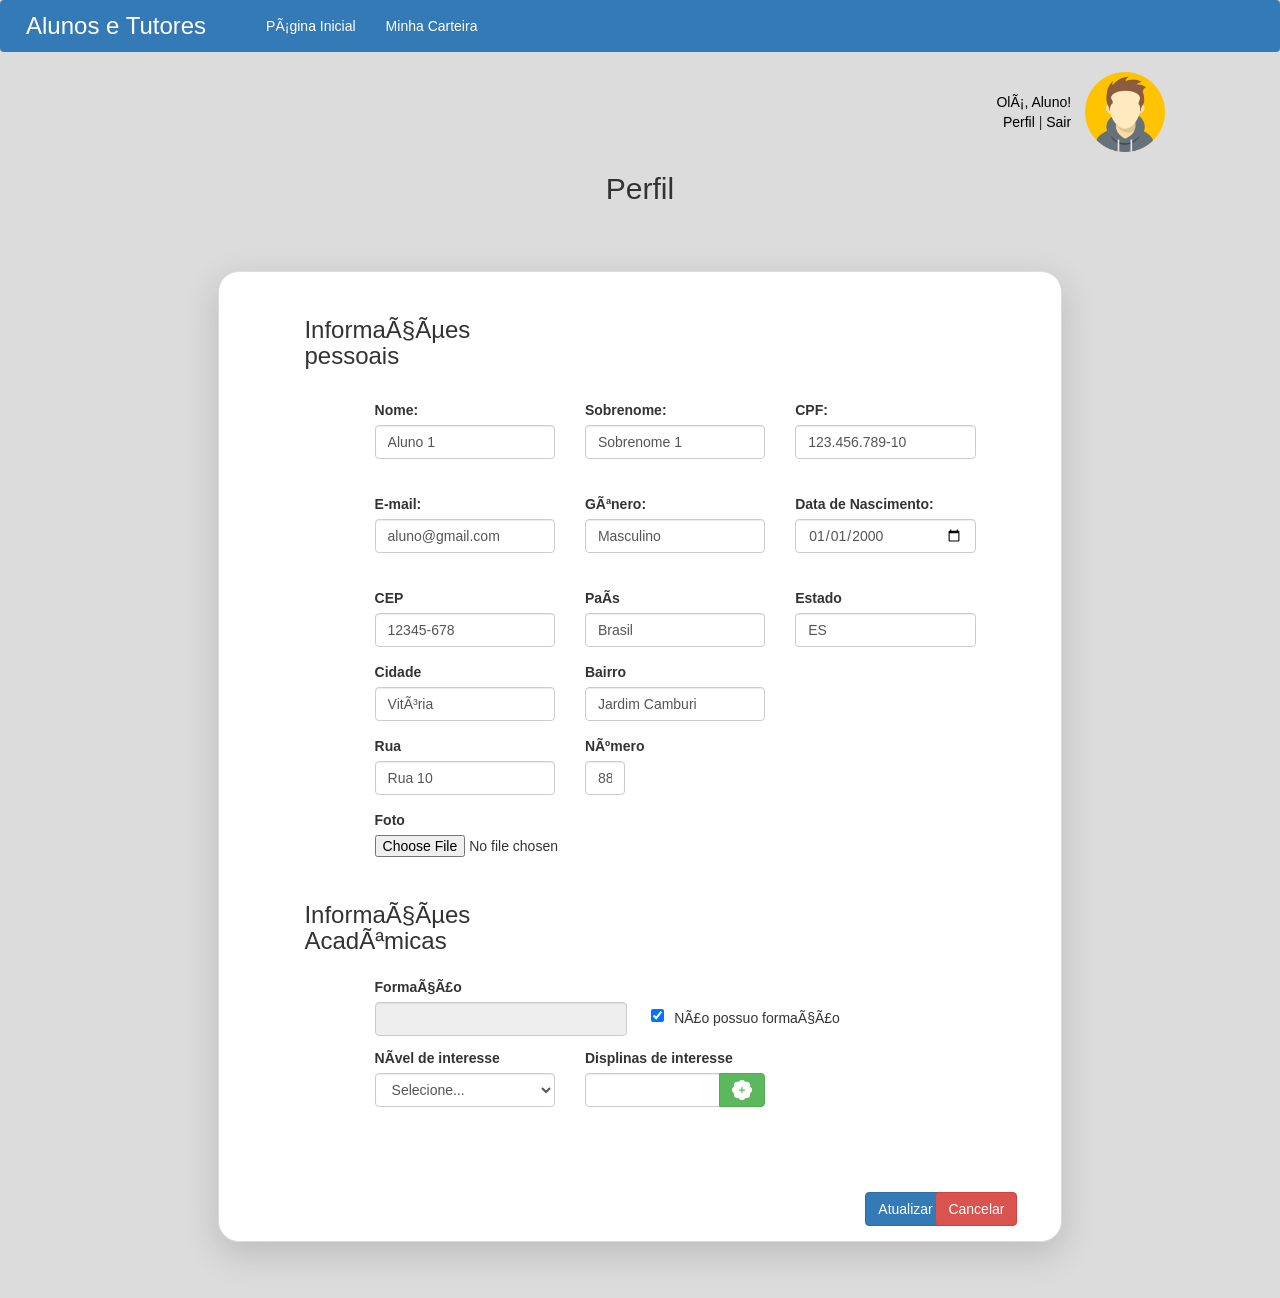
<file: telas_html/Perfil/perfil_aluno.html>
<html>

<head>
    <script src="https://code.jquery.com/jquery-3.6.0.min.js"
        integrity="sha256-/xUj+3OJU5yExlq6GSYGSHk7tPXikynS7ogEvDej/m4=" crossorigin="anonymous"></script>

    <link rel="stylesheet" href="https://maxcdn.bootstrapcdn.com/bootstrap/3.4.1/css/bootstrap.min.css">
    <link rel="stylesheet" href="styles.css">
    <script src="https://ajax.googleapis.com/ajax/libs/jquery/3.5.1/jquery.min.js"></script>
    <script src="https://maxcdn.bootstrapcdn.com/bootstrap/3.4.1/js/bootstrap.min.js"></script>

    <title>Perfil</title>
</head>

<body>
    <nav>
        <div class="container-fluid navbar navbar-dark bg-primary">
            <div id="myNavbar">
                <ul class="nav navbar-nav collapse navbar-collapse">
                    <li style="margin-left: -20px; font-size: 18pt"><a>Alunos e Tutores</a></li>
                </ul>
                <ul class="nav navbar-nav collapse navbar-collapse">
                    <li><a href="index.html">Página Inicial</a></li>
                    <li><a href="carteira.html">Minha Carteira</a></li>
                </ul>
            </div>
        </div>
    </nav>

    <div class="container" style="text-align: right; margin-right:100px">
        <div style="display: inline-block; margin-right: 10px;vertical-align:middle">
            <p style="color:black; margin-bottom: 0px">Olá, Aluno!</p>
            <div>
                <a style="color:black">Perfil</a> |
                <a style="color:black">Sair</a>
            </div>
        </div>
        <div style="display: inline-block; vertical-align:middle">
            <img src="img/avatar_aluno.jpg" width="80" height="80">
        </div>
    </div>

    <h2 align="center">Perfil</h2>


    <div class="row">
        <div class="col-md-2"></div>
        <div class="col-md-8">
            <form action="">
                <div class="panel panel-default main form-group">
                    <div class="panel-body">
                        <div class="row" style="padding-top: 10px;">
                            <div class="col-md-1"></div>
                            <div class="col-md-3">
                                <h3>Informações pessoais</h3>
                            </div>
                        </div>
                        <br>
                        <div class="row">
                            <div class="col-md-2"></div>
                            <div class="col-md-3">
                                <div class="form-group">
                                    <label>Nome:</label>
                                    <input type="text" id="nome" name="nome" class="form-control"
                                        style="cursor: not-allowed" value="Aluno 1" required>
                                </div>
                            </div>

                            <div class="col-md-3">
                                <div class="form-group">
                                    <label>Sobrenome:</label>
                                    <input type="text" id="sobrenome" name="sobrenome" value="Sobrenome 1" class="form-control" required>
                                </div>
                            </div>

                            <div class="col-md-3">
                                <div class="form-group">
                                    <label>CPF:</label>
                                    <input type="text" id="cpf" name="cpf" value="123.456.789-10" class="form-control" required>
                                </div>
                            </div>
                        </div>
                        <br>
                        <div class="row">
                            <div class="col-md-2"></div>
                            <div class="col-md-3">
                                <div class="form-group">
                                    <label>E-mail:</label>
                                    <input type="text" id="email" name="email" class="form-control"
                                        value="aluno@gmail.com" required>
                                </div>
                            </div>

                            <div class="col-md-3">
                                <div class="form-group">
                                    <label>Gênero:</label>
                                    <input type="text" id="sobrenome" name="sobrenome" value="Masculino" class="form-control" required>
                                </div>
                            </div>

                            <div class="col-md-3">
                                <div class="form-group">
                                    <label>Data de Nascimento:</label>
                                    <input type="date" id="dt_nascimento" name="dt_nascimento" value="2000-01-01" class="form-control"
                                        required>
                                </div>
                            </div>
                        </div>
                        <br>

                        <div class="row form-group">
                            <div class="col-md-2"></div>
                            <div class="col-md-3">
                                <label for="cep">CEP</label>
                                <input type="text" class="form-control" value="12345-678" id="cep">
                            </div>

                            <div class="col-md-3">
                                <label for="pais">País</label>
                                <input type="text" class="form-control" value="Brasil" id="pais">
                            </div>
                            <div class="col-md-3">
                                <label for="estado">Estado</label>
                                <input type="text" class="form-control" name="estado" value="ES" id="estado">
                            </div>
                        </div>
                        <div class="row form-group">
                            <div class="col-md-2"></div>
                            <div class="col-md-3">
                                <label for="cidade">Cidade</label>
                                <input type="text" class="form-control" id="cidade" value="Vitória">
                            </div>

                            <div class="col-md-3">
                                <label for="bairro">Bairro</label>
                                <input type="text" class="form-control" id="bairro" value="Jardim Camburi">
                            </div>
                        </div>
                        <div class="row form-group" style="margin-top: 12px;">
                            <div class="col-md-2"></div>
                            <div class="col-md-3">
                                <label for="rua">Rua</label>
                                <input type="text" class="form-control" name="rua" id="rua" value="Rua 10">
                            </div>
                            <div class="col-md-1">
                                <label for="numero">Número</label>
                                <input type="text" class="form-control" name="numero" id="numero" value="88">
                            </div>
                        </div>
                        <div class="row form-group" style="margin-top: 12px;">
                            <div class="col-md-2"></div>
                            <div class="col-md-3">
                                <label for="foto">Foto</label>
                                <input type="file" name="foto" id="foto">
                            </div>
                        </div>
                        <div class="row" style="padding-top: 10px;">
                            <div class="col-md-1"></div>
                            <div class="col-md-3">
                                <h3>Informações Acadêmicas</h3>
                            </div>
                        </div>
                        <div class="row" style="margin-top: 12px;">
                            <div class="col-md-2"></div>
                            <div class="col-md-8">
                                <label for="formacao">Formação</label>
                                <div class="form-inline">
                                    <input type="text" class="form-control"
                                        style="margin-right: 20px; padding-right: 12%;" name="formacao" id="formacao" readonly>
                                    <input type="checkbox" class="form-check-input" style="margin-right: 10px;"
                                        value="" checked>Não possuo formação
                                </div>
                            </div>
                            <div class="form-check">
                            </div>
                        </div>
                        <div class="row" style="margin-top: 12px;">
                            <div class="col-md-2"></div>
                            <div class="col-md-3">
                                <div class="form-group">
                                    <label for="sel1">Nível de interesse</label>
                                    <select class="form-control" id="sel1">
                                        <option>Selecione...</option>
                                        <option>Ensino fundamental</option>
                                        <option>Ensino médio</option>
                                        <option>Curso</option>
                                        <option>Curso tecnico</option>
                                        <option>Ensino superior</option>
                                        <option>Mestrado</option>
                                        <option>Curso profissionalizante</option>
                                        <option>Pos graduação</option>
                                        <option>Curso de línguas</option>
                                    </select>
                                </div>
                            </div>
                            <div class="col-md-3">
                                <label for="discp">Displinas de interesse</label>
                                <div class="input-group">
                                    <input type="text" class="form-control" name="discp" id="discp">

                                    <div class="input-group-btn">
                                        <button class="btn btn-success" type="button"><svg
                                                xmlns="http://www.w3.org/2000/svg" width="20px" height="20px"
                                                fill="currentColor" class="bi bi-patch-plus-fill" viewBox="0 0 16 16">
                                                <path
                                                    d="M10.067.87a2.89 2.89 0 0 0-4.134 0l-.622.638-.89-.011a2.89 2.89 0 0 0-2.924 2.924l.01.89-.636.622a2.89 2.89 0 0 0 0 4.134l.637.622-.011.89a2.89 2.89 0 0 0 2.924 2.924l.89-.01.622.636a2.89 2.89 0 0 0 4.134 0l.622-.637.89.011a2.89 2.89 0 0 0 2.924-2.924l-.01-.89.636-.622a2.89 2.89 0 0 0 0-4.134l-.637-.622.011-.89a2.89 2.89 0 0 0-2.924-2.924l-.89.01-.622-.636zM8.5 6v1.5H10a.5.5 0 0 1 0 1H8.5V10a.5.5 0 0 1-1 0V8.5H6a.5.5 0 0 1 0-1h1.5V6a.5.5 0 0 1 1 0z" />
                                            </svg></button>
                                    </div>

                                </div>
                            </div>



                        </div>
                        <div class="row" style="margin-top: 5em;">
                            <div class="col-md-9"></div>
                            <div class="col-md-1">
                                <button type="submit" class="btn btn-primary">Atualizar</button>
                            </div>
                            <div class="col-md-1">
                                <button type="button" class="btn btn-danger">Cancelar</button>
                            </div>
                        </div>
                    </div>
                </div>
        </div>
        </form>
    </div>

</body>

</html>
</file>
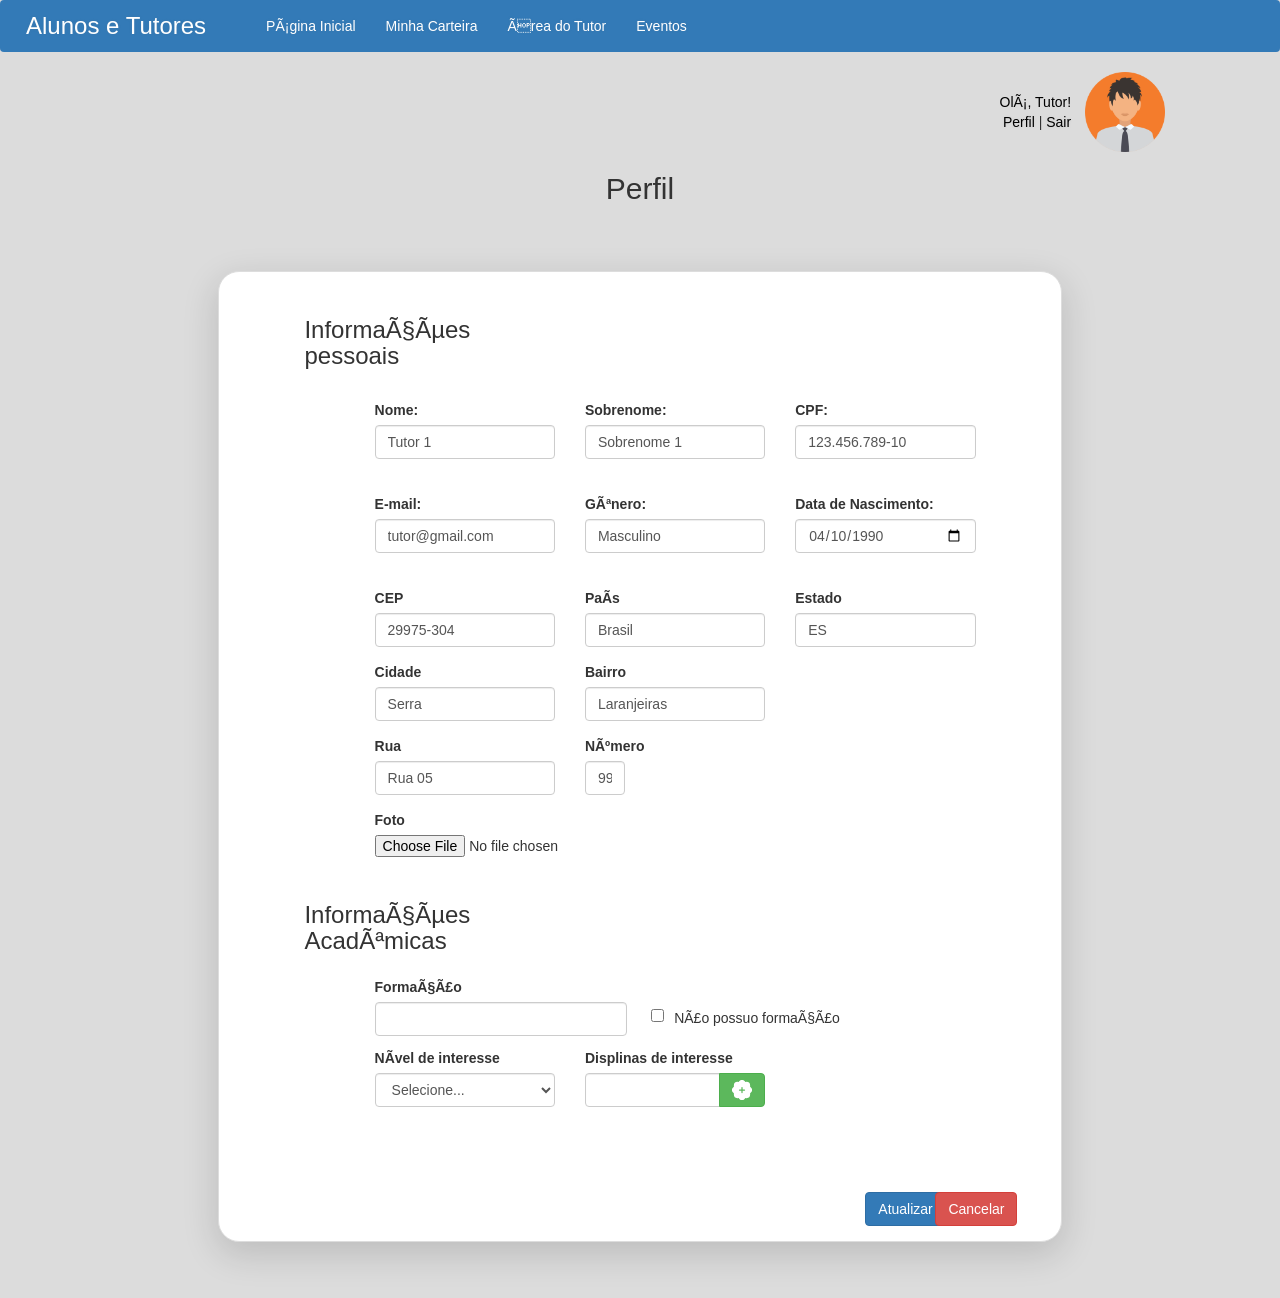
<file: telas_html/Perfil/perfil_tutor.html>
<html>

<head>
    <script src="https://code.jquery.com/jquery-3.6.0.min.js"
        integrity="sha256-/xUj+3OJU5yExlq6GSYGSHk7tPXikynS7ogEvDej/m4=" crossorigin="anonymous"></script>
    
    <link rel="stylesheet" href="https://maxcdn.bootstrapcdn.com/bootstrap/3.4.1/css/bootstrap.min.css">
    <link rel="stylesheet" href="styles.css">
    <script src="https://ajax.googleapis.com/ajax/libs/jquery/3.5.1/jquery.min.js"></script>
    <script src="https://maxcdn.bootstrapcdn.com/bootstrap/3.4.1/js/bootstrap.min.js"></script>

    <title>Perfil</title>

    <style>
        

    </style>
</head>

<body>
    <nav>
        <div class="container-fluid navbar navbar-dark bg-primary">
            <div id="myNavbar">
                <ul class="nav navbar-nav collapse navbar-collapse">
                    <li style="margin-left: -20px; font-size: 18pt"><a>Alunos e Tutores</a></li>
                </ul>
                <ul class="nav navbar-nav collapse navbar-collapse">
                    <li><a href="index.html">Página Inicial</a></li>
                    <li><a href="carteira.html">Minha Carteira</a></li>
                    <li><a href="area_tutor.html">Área do Tutor</a></li>
                    <li><a href="eventos.html">Eventos</a></li>
                </ul>
            </div>
        </div>
    </nav>

    <div class="container" style="text-align: right; margin-right:100px">
        <div style="display: inline-block; margin-right: 10px;vertical-align:middle">
            <p style="color:black; margin-bottom: 0px">Olá, Tutor!</p>
            <div>
                <a style="color:black">Perfil</a> | 
                <a style="color:black">Sair</a>
            </div>
        </div>
        <div style="display: inline-block; vertical-align:middle">
            <img src="img/avatar_tutor.png" width="80" height="80">
        </div>
    </div>

    <h2 align="center">Perfil</h2>

   
    <div class="row">
    <div class="col-md-2"></div>
    <div class="col-md-8">
    <form action="">
    <div class="panel panel-default main form-group">
        <div class="panel-body">
            <div class="row" style="padding-top: 10px;">
                <div class="col-md-1"></div>
                <div class="col-md-3">
                    <h3>Informações pessoais</h3>
                </div>
            </div>
<br>
            <div class="row">
                <div class="col-md-2"></div>
                <div class="col-md-3">
                    <div class="form-group">
                        <label>Nome:</label>
                        <input type="text" id="nome" name="nome" class="form-control" value="Tutor 1" required>
                    </div>
                </div>
    
                <div class="col-md-3">
                    <div class="form-group">
                        <label>Sobrenome:</label>
                        <input type="text" id="sobrenome" name="sobrenome" class="form-control" value="Sobrenome 1" required>
                    </div>
                </div>
    
                <div class="col-md-3">
                    <div class="form-group">
                        <label>CPF:</label>
                        <input type="text" id="cpf" name="cpf" class="form-control" value="123.456.789-10" required>
                    </div>
                </div>
            </div>
            <br>
            <div class="row">
                <div class="col-md-2"></div>
                <div class="col-md-3">
                    <div class="form-group">
                        <label>E-mail:</label>
                        <input type="email" id="email" name="email" class="form-control" value="tutor@gmail.com" required>
                    </div>
                </div>
    
                <div class="col-md-3">
                    <div class="form-group">
                        <label>Gênero:</label>
                        <input type="text" id="sobrenome" name="sobrenome" class="form-control" value="Masculino" required>
                    </div>
                </div>
    
                <div class="col-md-3">
                    <div class="form-group">
                        <label>Data de Nascimento:</label>
                        <input type="date" id="dt_nascimento" name="dt_nascimento" class="form-control" value="1990-04-10" required>
                    </div>
                </div>
            </div>
            <br>
    
            <div class="row form-group">
                <div class="col-md-2"></div>
                <div class="col-md-3">
                    <label for="cep">CEP</label>
                    <input type="text" class="form-control" id="cep" value="29975-304">
                </div>
                
                <div class="col-md-3">
                    <label for="pais">País</label>
                    <input type="text" class="form-control" id="pais" value="Brasil">
                </div>
                <div class="col-md-3">
                        <label for="estado">Estado</label>
                        <input type="text" class="form-control" name="estado" id="estado" value="ES">
                </div>
            </div>
            <div class="row form-group">
                <div class="col-md-2"></div>
                <div class="col-md-3">
                    <label for="cidade">Cidade</label>
                    <input type="text" class="form-control" id="cidade" value="Serra">
                </div>
                
                <div class="col-md-3">
                    <label for="bairro">Bairro</label>
                    <input type="text" class="form-control" id="bairro" value="Laranjeiras">
                </div>
            </div>
            <div class="row form-group" style="margin-top: 12px;">
                <div class="col-md-2"></div>
                <div class="col-md-3">
                    <label for="rua">Rua</label>
                    <input type="text" class="form-control" name="rua" id="rua" value="Rua 05">
                </div>
                <div class="col-md-1">
                    <label for="numero">Número</label>
                    <input type="text" class="form-control" name="numero" id="numero" value="99">
                </div>
            </div>
            <div class="row form-group" style="margin-top: 12px;">
                <div class="col-md-2"></div>
                <div class="col-md-3">
                    <label for="rua">Foto</label>
                    <input type="file" name="foto" id="foto">
                </div>
            </div>
            <div class="row" style="padding-top: 10px;">
                <div class="col-md-1"></div>
                <div class="col-md-3">
                    <h3>Informações Acadêmicas</h3>
                </div>
            </div>
            <div class="row" style="margin-top: 12px;">
                <div class="col-md-2"></div>
                <div class="col-md-8">
                    <label for="formacao">Formação</label>
                    <div class="form-inline">
                        <input type="text" class="form-control" style="margin-right: 20px; padding-right: 12%;" name="formacao" id="formacao">
                        <input type="checkbox" class="form-check-input" style="margin-right: 10px;" value="">Não possuo formação
                    </div>
                </div>
                <div class="form-check"> 
                </div>
            </div>
            <div class="row" style="margin-top: 12px;">
                <div class="col-md-2"></div>
                <div class="col-md-3">
                    <div class="form-group">
                        <label for="sel1">Nível de interesse</label>
                        <select class="form-control" id="sel1">
                            <option>Selecione...</option>
                            <option>Ensino fundamental</option>
                            <option>Ensino médio</option>
                            <option>Curso</option>
                            <option>Curso técnico</option>
                            <option>Ensino superior</option>
                            <option>Mestrado</option>
                            <option>Curso profissionalizante</option>
                            <option>Pós-graduação</option>
                            <option>Curso de línguas</option>
                        </select>
                    </div>
                </div>
                <div class="col-md-3">
                        <label for="discp">Displinas de interesse</label>
                        <div class="input-group">
                            <input type="text" class="form-control" name="discp" id="discp">
                        
                            <div class="input-group-btn">
                                <button class="btn btn-success" type="button"><svg xmlns="http://www.w3.org/2000/svg" width="20px" height="20px" fill="currentColor" class="bi bi-patch-plus-fill" viewBox="0 0 16 16">
                                    <path d="M10.067.87a2.89 2.89 0 0 0-4.134 0l-.622.638-.89-.011a2.89 2.89 0 0 0-2.924 2.924l.01.89-.636.622a2.89 2.89 0 0 0 0 4.134l.637.622-.011.89a2.89 2.89 0 0 0 2.924 2.924l.89-.01.622.636a2.89 2.89 0 0 0 4.134 0l.622-.637.89.011a2.89 2.89 0 0 0 2.924-2.924l-.01-.89.636-.622a2.89 2.89 0 0 0 0-4.134l-.637-.622.011-.89a2.89 2.89 0 0 0-2.924-2.924l-.89.01-.622-.636zM8.5 6v1.5H10a.5.5 0 0 1 0 1H8.5V10a.5.5 0 0 1-1 0V8.5H6a.5.5 0 0 1 0-1h1.5V6a.5.5 0 0 1 1 0z"/>
                                </svg></button>
                            </div>
                              
                        </div>
                </div>
                
                
                
            </div>
            <div class="row" style="margin-top: 5em;">
                <div class="col-md-9"></div>
                <div class="col-md-1">
                    <button type="submit" class="btn btn-primary">Atualizar</button>
                </div>
                <div class="col-md-1">
                    <button type="button" class="btn btn-danger">Cancelar</button>
                </div>
            </div>
        </div>
    </div>
    </div>
    </form>
    </div>
    
</body>

</html>
</file>
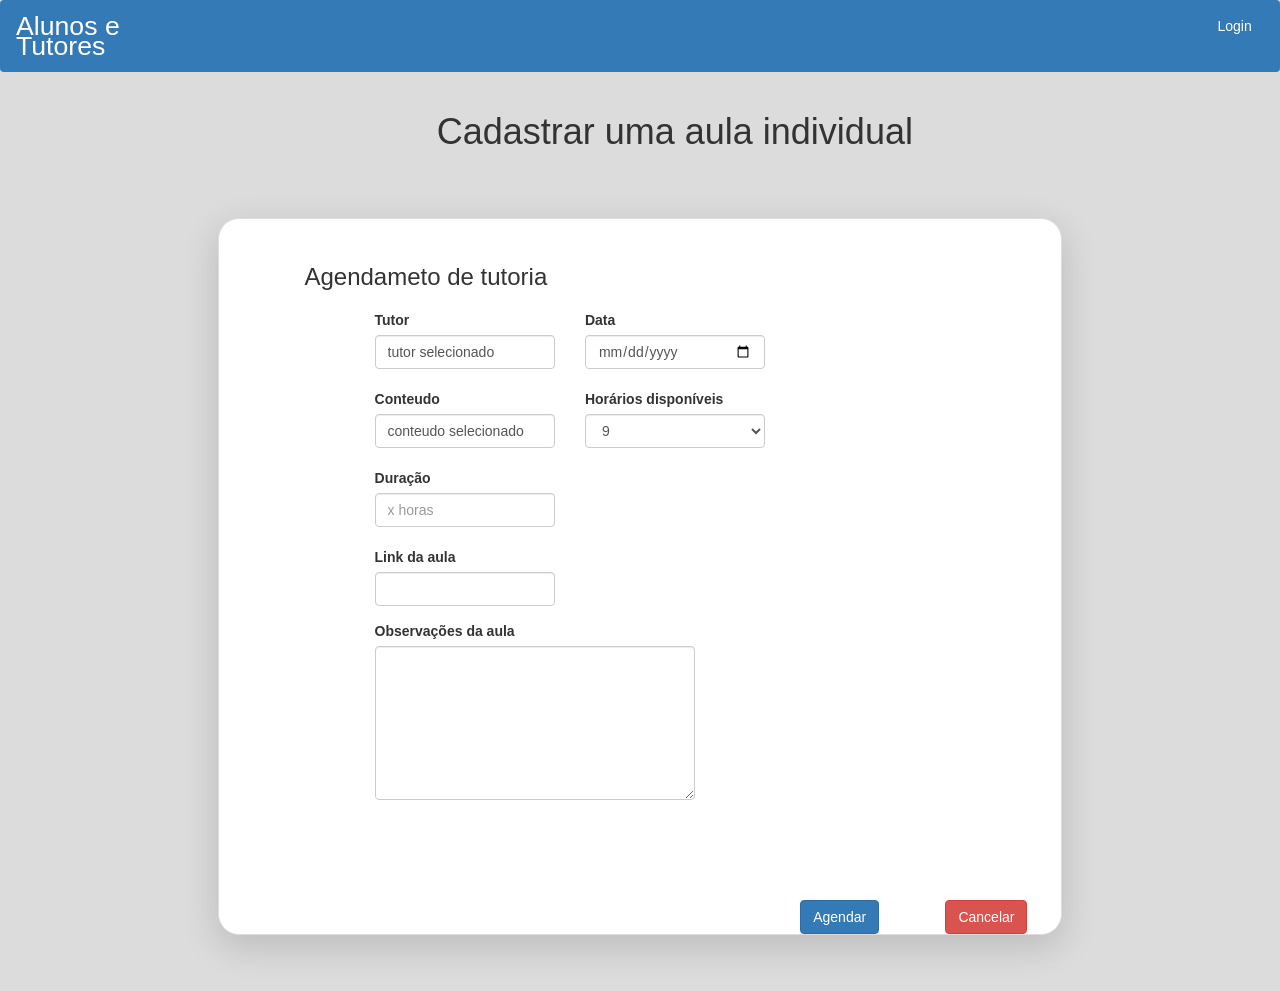
<file: projeto/frontend/cadastroAulaIndividual/cadastroAulaIndividual.html>
<html>

<head>
    <script src="https://code.jquery.com/jquery-3.6.0.min.js"
        integrity="sha256-/xUj+3OJU5yExlq6GSYGSHk7tPXikynS7ogEvDej/m4=" crossorigin="anonymous"></script>
    
    <link rel="stylesheet" href="https://maxcdn.bootstrapcdn.com/bootstrap/3.4.1/css/bootstrap.min.css">
    <link rel="stylesheet" href="styles.css">
    <script src="https://ajax.googleapis.com/ajax/libs/jquery/3.5.1/jquery.min.js"></script>
    <script src="https://maxcdn.bootstrapcdn.com/bootstrap/3.4.1/js/bootstrap.min.js"></script>

    <title>Alunos e Tutores</title>
    <meta charset="utf-8"/>
    <style>
        

    </style>
</head>

<body>
    <nav>
        <div class="container-fluid navbar navbar-dark bg-primary">
            <div id="myNavbar" class="row">
                <div class="col-md-2">
                <ul class="nav navbar-nav collapse navbar-collapse">
                    <li style="margin-left: -30px; font-size: 20pt"><a>Alunos e Tutores</a></li>
                </ul>
                </div>
                <div class="col-md-9"></div>
                <div class="col-md-1">
                    <ul class="nav navbar-nav collapse navbar-collapse">
                        <li>
                            <a>Login</a>
                        </li>
                    </ul>
                </div>
            </div>

        </div>
    </nav>

    <div class="row">
        <div class="col-md-4"></div>
        <div class="col-md-6">
            <h1>
                Cadastrar uma aula individual
            </h1>
        </div>
    </div>
    <div class="row">
    <div class="col-md-2"></div>
    <div class="col-md-8">
    <form name="form_cadastro" method="POST" action="../../backend/cadastroAula/cadastroAulaIndividual.php">
    <div class="panel panel-default main form-group">
        <div class="panel-body">
            <div class="row" style="padding-top: 10px;">
                <div class="col-md-1"></div>
                <div class="col-md-5">
                    <h3>Agendameto de tutoria</h3>
                </div>
            </div>
        
            <div class="row form-group" style="margin-top: 10px;">
                <div class="col-md-2"></div>
                <div class="col-md-3">
                    <label for="Tutor">Tutor   </label>
                    <input type="text" name="tutor" class="form-control" id="tutor" value="tutor selecionado" >
                    <br>
                    <label for="Conteudo">Conteudo</label>
                    <input type="text" name="conteudo" class="form-control" id="conteudo" value="conteudo selecionado" >
                    <br>
                    <label for="email">Duração</label>
                    <input type="number" name="duracao" class="form-control" id="duracao" placeholder="x horas">
                    <br>
                    <label for="link">Link da aula</label>
                    
                    <input type="link" class="form-control" name="link" id="link">

                    <input type="hidden" name="aluno" value="1"><!-- COLOCAR ID DO ALUNO VINDA DA SESSION AQUI DEPOIS --> 
                </div>
                <div class="col-md-3">
                    <label for="data">Data</label>
                    <input type="date" class="form-control" name="data" id="data">
                    <br>
                    <label for="horario">Horários disponíveis</label>
                    <select class="form-control" name="horario" id="horario">
                        <option value="9">9</option>
                        <option value="10">10</option>
                        <option value="11">11</option>
                        <option value="12">12</option>
                        <option value="13">13</option>
                        <option value="14">14</option>
                        <option value="15">15</option>
                        <option value="16">16</option>
                        <option value="17">17</option>
                        
                    </select>
                </div>
            </div>
                <div class="row form-group" style="margin-top: 10px;">
                    <div class="col-md-2"></div>
                    <div class="col-md-5">
                    <label for="obs">Observações da aula</label>
                    <textarea type="text" name="obs" class="form-control" id="obs" placeholder="Digite aqui uma observação" rows="7" maxlength="350" >  </textarea>                   
                    </div>
                </div>                
            </div>
            
            <div class="row" style="margin-top: 5em;">
                <div class="col-md-8"></div>
                <div class="col-md-2">
                    <button type="submit" class="btn btn-primary">Agendar</button>
                </div>
                <div class="col-md-2">
                    <button type="button" class="btn btn-danger">Cancelar</button>
                </div>

            </div>
        </div>
    </div>
    </div>
    </form>
    </div>
    
</body>

</html>
</file>
<file: projeto/frontend/Cadastro/styles.css>
body {
    background-color: #DCDCDC;
    font-family: 'Ubuntu', sans-serif;
}

.main {
    background-color: #FFFFFF;
    
    margin: 4em auto;
    border-radius: 1.5em;
    box-shadow: 0px 11px 35px 2px rgba(0, 0, 0, 0.14);
}

a {
    text-shadow: 0px 0px 3px rgba(117, 117, 117, 0.12);
    color: #FFFFFF;
    text-decoration: none;
}

a:hover{
    cursor:pointer;
}

.plus{
    border: none;
    background-color: #FFFFFF;
}
</file>
<file: projeto/frontend/cadastroAulaColetiva/styles.css>
body {
    background-color: #DCDCDC;
    font-family: 'Ubuntu', sans-serif;
}

.main {
    background-color: #FFFFFF;
    
    margin: 4em auto;
    border-radius: 1.5em;
    box-shadow: 0px 11px 35px 2px rgba(0, 0, 0, 0.14);
}

a {
    text-shadow: 0px 0px 3px rgba(117, 117, 117, 0.12);
    color: #FFFFFF;
    text-decoration: none;
}

a:hover{
    cursor:pointer;
}

.plus{
    border: none;
    background-color: #FFFFFF;
}
</file>
<file: telas_html/cadastro/styles.css>
body {
    background-color: #DCDCDC;
    font-family: 'Ubuntu', sans-serif;
}

.main {
    background-color: #FFFFFF;
    
    margin: 4em auto;
    border-radius: 1.5em;
    box-shadow: 0px 11px 35px 2px rgba(0, 0, 0, 0.14);
}

a {
    text-shadow: 0px 0px 3px rgba(117, 117, 117, 0.12);
    color: #FFFFFF;
    text-decoration: none;
}

a:hover{
    cursor:pointer;
}

.plus{
    border: none;
    background-color: #FFFFFF;
}
</file>
<file: telas_html/cadastroAulaIndividual/styles.css>
body {
    background-color: #DCDCDC;
    font-family: 'Ubuntu', sans-serif;
}

.main {
    background-color: #FFFFFF;
    
    margin: 4em auto;
    border-radius: 1.5em;
    box-shadow: 0px 11px 35px 2px rgba(0, 0, 0, 0.14);
}

a {
    text-shadow: 0px 0px 3px rgba(117, 117, 117, 0.12);
    color: #FFFFFF;
    text-decoration: none;
}

a:hover{
    cursor:pointer;
}

.plus{
    border: none;
    background-color: #FFFFFF;
}
</file>
<file: telas_html/Perfil/styles.css>
body {
    background-color: #DCDCDC;
    font-family: 'Ubuntu', sans-serif;
}

.main {
    background-color: #FFFFFF;
    
    margin: 4em auto;
    border-radius: 1.5em;
    box-shadow: 0px 11px 35px 2px rgba(0, 0, 0, 0.14);
}

a {
    text-shadow: 0px 0px 3px rgba(117, 117, 117, 0.12);
    color: #FFFFFF;
    text-decoration: none;
}

a:hover{
    cursor:pointer;
}

.plus{
    border: none;
    background-color: #FFFFFF;
}
</file>
<file: projeto/frontend/cadastroAulaIndividual/styles.css>
body {
    background-color: #DCDCDC;
    font-family: 'Ubuntu', sans-serif;
}

.main {
    background-color: #FFFFFF;
    
    margin: 4em auto;
    border-radius: 1.5em;
    box-shadow: 0px 11px 35px 2px rgba(0, 0, 0, 0.14);
}

a {
    text-shadow: 0px 0px 3px rgba(117, 117, 117, 0.12);
    color: #FFFFFF;
    text-decoration: none;
}

a:hover{
    cursor:pointer;
}

.plus{
    border: none;
    background-color: #FFFFFF;
}
</file>
